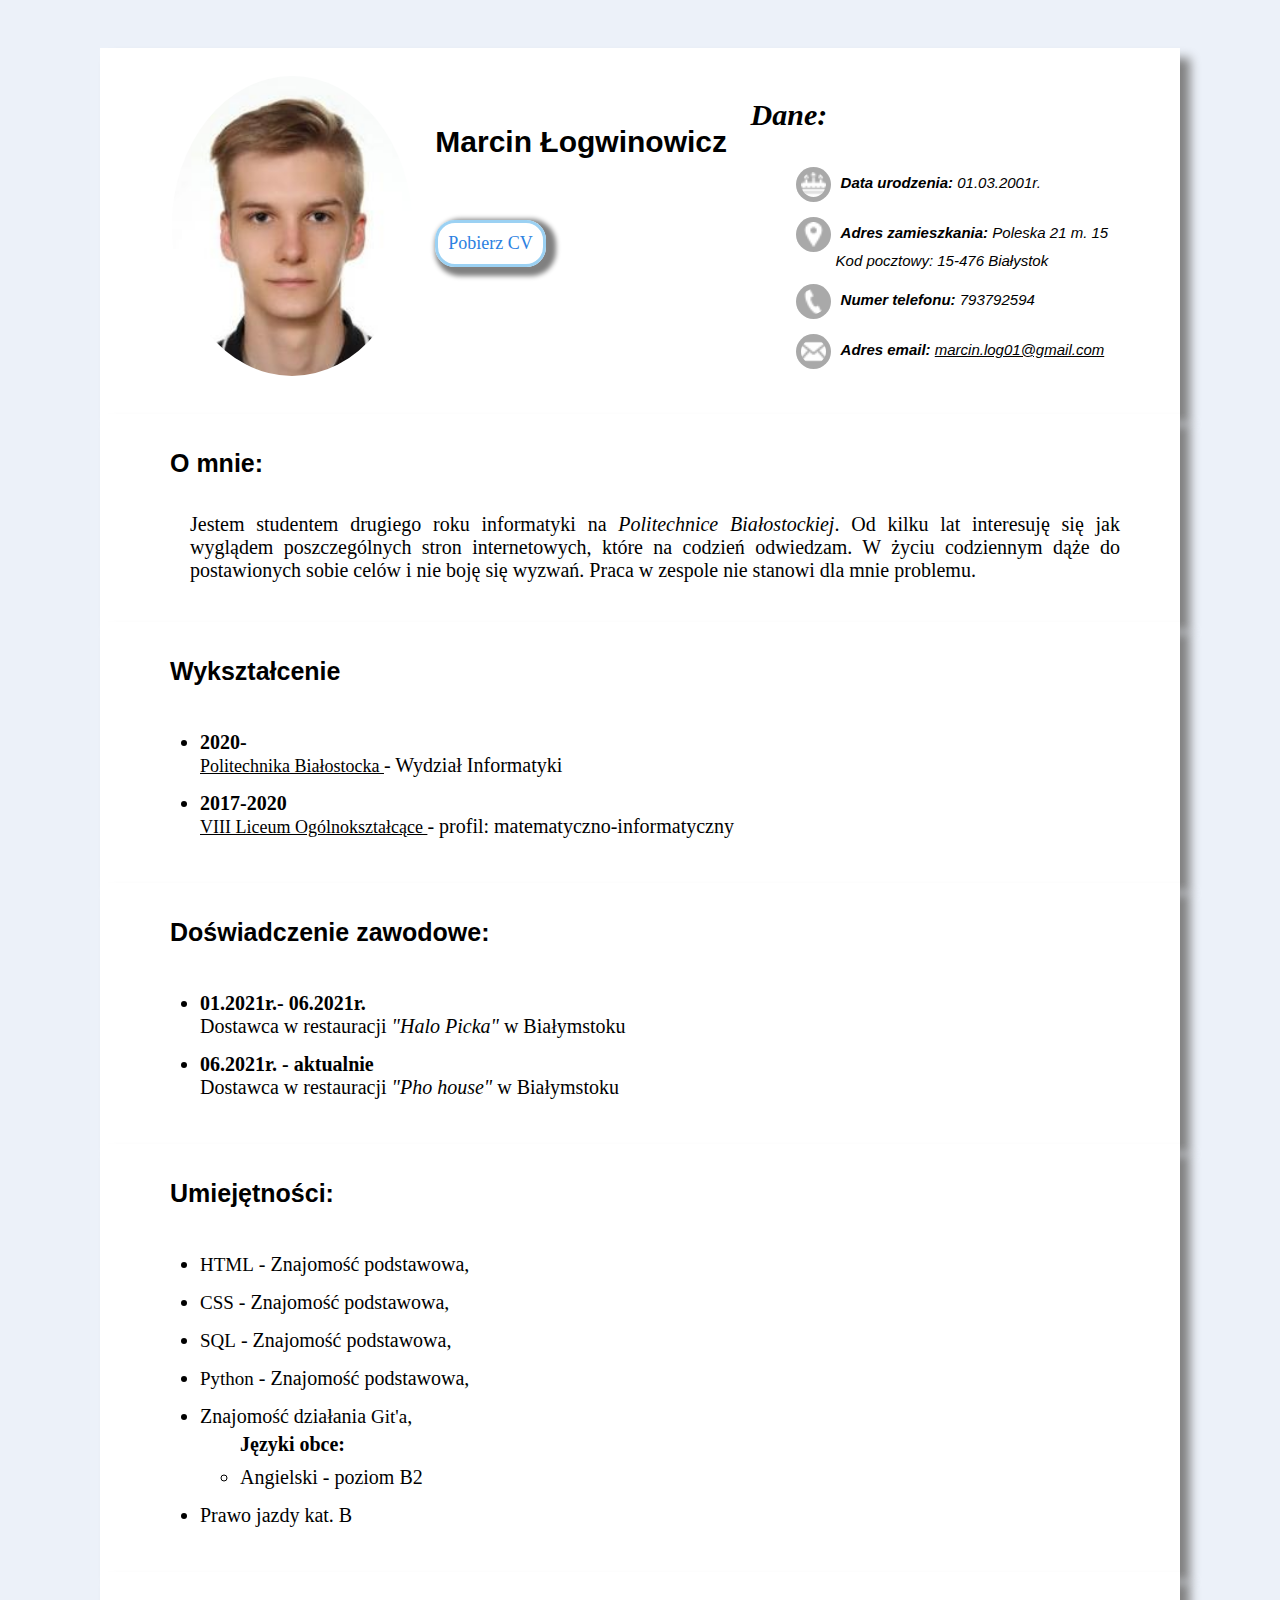
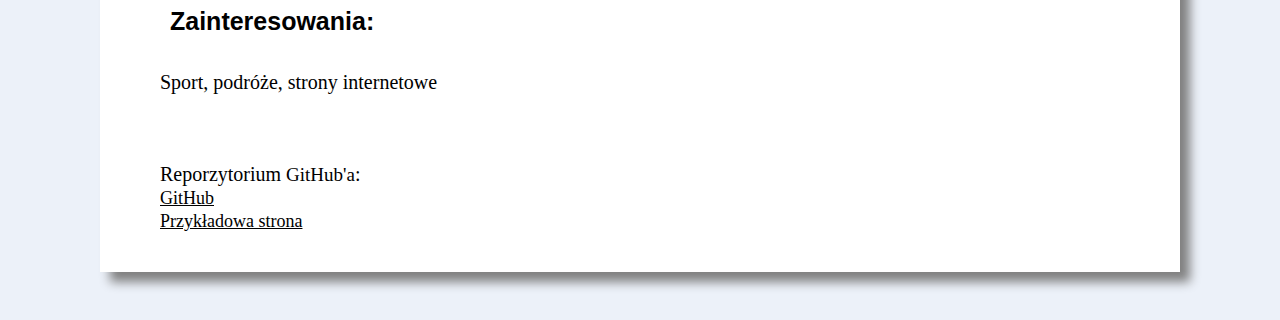
<file: index.html>
<!DOCTYPE html>
<html lang="pl">
<head>
    <meta charset="UTF-8">
    <title>Moje CV</title>
    <link href="styles.css" rel="stylesheet"/>
    <link rel="shortcut icon" href="img/icon.jpg">
</head>
<body id="CV">
<header class="space">
    <img src="img/portret.jpg" class="cvphoto">
    <div>
        <h1 class="name">Marcin Łogwinowicz</h1>
        <a href="https://gofile.io/d/YqIWT1" target="_blank" class="downoload">Pobierz CV</a>
    </div>
    <address>
        <h2 class="name-of-heading2">Dane:</h2>
        <ul>
            <li><img src="img/birth.png"><b>Data urodzenia:</b> 01.03.2001r.</li>
            <li><img src="img/address.png"/><b>Adres zamieszkania:</b> Poleska 21 m. 15 </br> <span id="pocztowy">Kod pocztowy: 15-476 Białystok</span></li>
            <li><img src="img/tele.png"><b>Numer telefonu:</b> 793792594</li>
            <li><img src="img/email.png"><b>Adres email:</b> <a href="mailto:marcin.log01@gmail.com" >marcin.log01@gmail.com</a></li>
        </ul>
    </address>
</header>
<section class="space">
    <h3 class="name-of-heading3">O mnie:</h3>
    <p class="about">Jestem studentem drugiego roku informatyki na <i>Politechnice Białostockiej</i>.
        Od kilku lat interesuję się jak wyglądem poszczególnych stron internetowych, które na codzień odwiedzam. W życiu codziennym dąże do postawionych sobie celów i nie boję się wyzwań.
        Praca w zespole nie stanowi dla mnie problemu.</p>
</section>
<section class="space">
    <h3 class="name-of-heading3">Wykształcenie</h3>
    <ul>
        <li><b>2020-</b> </br><a href="https://wi.pb.edu.pl" target="_blank">Politechnika Białostocka </a>-  Wydział Informatyki</li>
        <li><b>2017-2020</b> </br><a href="http://www.8lo.bialystok.pl" target="_blank">VIII Liceum Ogólnokształcące </a>- profil: matematyczno-informatyczny</li>
    </ul>
</section>
<section class="space">
    <h3 class="name-of-heading3">Doświadczenie zawodowe:</h3>
    <ul>
        <li><b>01.2021r.- 06.2021r.</b> </br>Dostawca w restauracji <i>"Halo Picka"</i> w Białymstoku</li>
        <li><b>06.2021r. - aktualnie</b> </br>Dostawca w restauracji <i>"Pho house"</i> w Białymstoku</li>
    </ul>
</section>
<section class="space">
    <h3 class="name-of-heading3">Umiejętności:</h3>
    <ul>
        <li><span class="lan">HTML</span> - Znajomość podstawowa,</li>
        <li><span class="lan">CSS</span> - Znajomość podstawowa,</li>
        <li><span class="lan">SQL</span> - Znajomość podstawowa,</li>
        <li><span class="lan">Python</span> - Znajomość podstawowa,</li>
        <li>Znajomość działania <span class="lan">Git'a</span>,</li>
        <ul><b>Języki obce:</b>
            <li>Angielski - poziom B2</li>
        </ul>
        <li>Prawo jazdy kat. B</li>
    </ul>
</section>
<section class="space">
    <h3 class="name-of-heading3">Zainteresowania:</h3>
    <p> Sport, podróże, strony internetowe</br></br></br></br>
        Reporzytorium <span class="lan">GitHub'a</span>:</br>
        <a href="https://github.com/Dylaixo/CV" target="_blank">GitHub</a></br>
        <a href="gory.html" target="_blank">Przykładowa strona</a>
    </p>
</section>
</body>
</html>
</file>
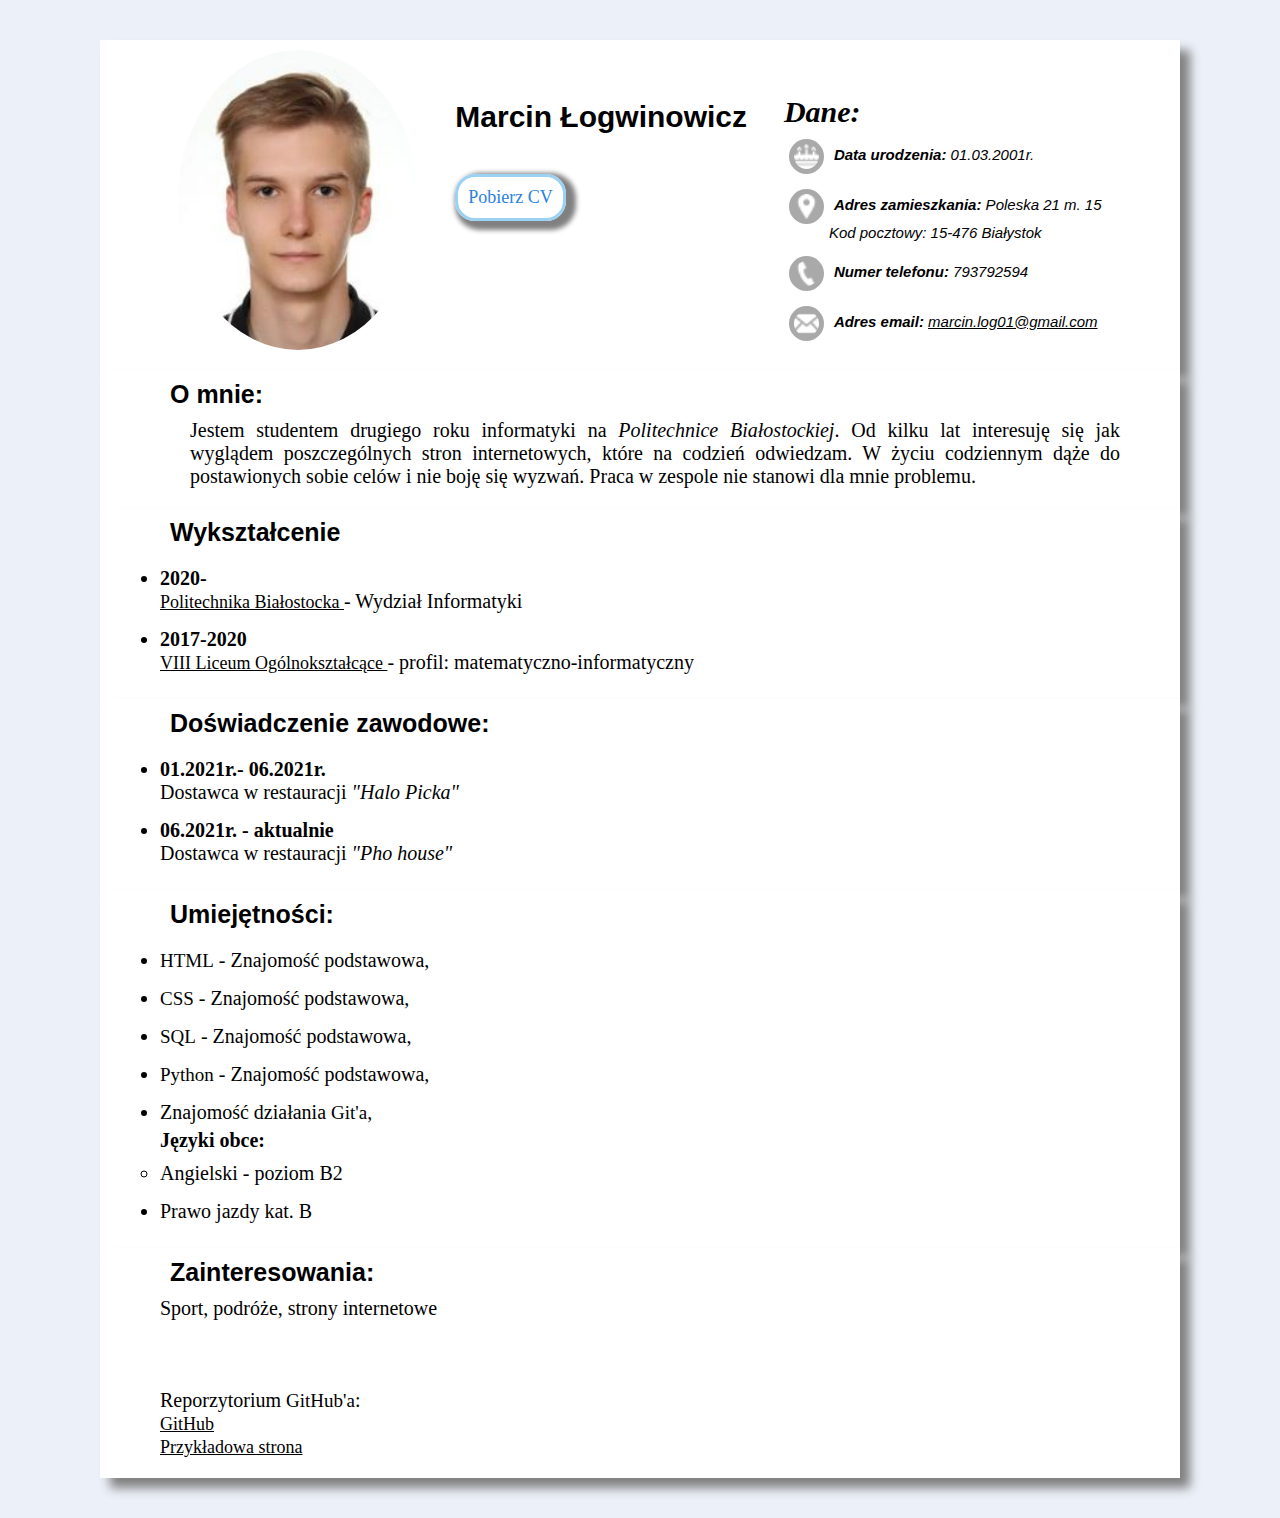
<file: HTML-main/index.html>
<!DOCTYPE html>
<html lang="pl">
<head>
    <meta charset="UTF-8">
    <title>Moje CV</title>
    <link href="styles.css" rel="stylesheet"/>
    <link rel="shortcut icon" href="img/icon.jpg">
</head>
<body id="CV">
<header class="space">
    <img src="img/portret.jpg" class="cvphoto">
    <div>
        <h1 class="name">Marcin Łogwinowicz</h1>
        <a href="https://file.io/rku48lNjFlJd" target="_blank" class="downoload">Pobierz CV</a>
    </div>
    <address>
        <h2 class="name-of-heading2">Dane:</h2>
        <ul>
            <li><img src="img/birth.png"><b>Data urodzenia:</b> 01.03.2001r.</li>
            <li><img src="img/address.png"/><b>Adres zamieszkania:</b> Poleska 21 m. 15 </br> <span id="pocztowy">Kod pocztowy: 15-476 Białystok</span></li>
            <li><img src="img/tele.png"><b>Numer telefonu:</b> 793792594</li>
            <li><img src="img/email.png"><b>Adres email:</b> <a href="mailto:marcin.log01@gmail.com" >marcin.log01@gmail.com</a></li>
        </ul>
    </address>
</header>
<section class="space">
    <h3 class="name-of-heading3">O mnie:</h3>
    <p class="about">Jestem studentem drugiego roku informatyki na <i>Politechnice Białostockiej</i>.
        Od kilku lat interesuję się jak wyglądem poszczególnych stron internetowych, które na codzień odwiedzam. W życiu codziennym dąże do postawionych sobie celów i nie boję się wyzwań.
        Praca w zespole nie stanowi dla mnie problemu.</p>
</section>
<section class="space">
    <h3 class="name-of-heading3">Wykształcenie</h3>
    <ul>
        <li><b>2020-</b> </br><a href="https://wi.pb.edu.pl" target="_blank">Politechnika Białostocka </a>-  Wydział Informatyki</li>
        <li><b>2017-2020</b> </br><a href="http://www.8lo.bialystok.pl" target="_blank">VIII Liceum Ogólnokształcące </a>- profil: matematyczno-informatyczny</li>
    </ul>
</section>
<section class="space">
    <h3 class="name-of-heading3">Doświadczenie zawodowe:</h3>
    <ul>
        <li><b>01.2021r.- 06.2021r.</b> </br>Dostawca w restauracji <i>"Halo Picka"</i></li>
        <li><b>06.2021r. - aktualnie</b> </br>Dostawca w restauracji <i>"Pho house"</i></li>
    </ul>
</section>
<section class="space">
    <h3 class="name-of-heading3">Umiejętności:</h3>
    <ul>
        <li><span class="lan">HTML</span> - Znajomość podstawowa,</li>
        <li><span class="lan">CSS</span> - Znajomość podstawowa,</li>
        <li><span class="lan">SQL</span> - Znajomość podstawowa,</li>
        <li><span class="lan">Python</span> - Znajomość podstawowa,</li>
        <li>Znajomość działania <span class="lan">Git'a</span>,</li>
        <ul><b>Języki obce:</b>
            <li>Angielski - poziom B2</li>
        </ul>
        <li>Prawo jazdy kat. B</li>
    </ul>
</section>
<section class="space">
    <h3 class="name-of-heading3">Zainteresowania:</h3>
    <p> Sport, podróże, strony internetowe</br></br></br></br>
        Reporzytorium <span class="lan">GitHub'a</span>:</br>
        <a href="https://github.com/Dylaixo/CV" target="_blank">GitHub</a></br>
        <a href="gory.html" target="_blank">Przykładowa strona</a>
    </p>
</section>
</body>
</html>
</file>
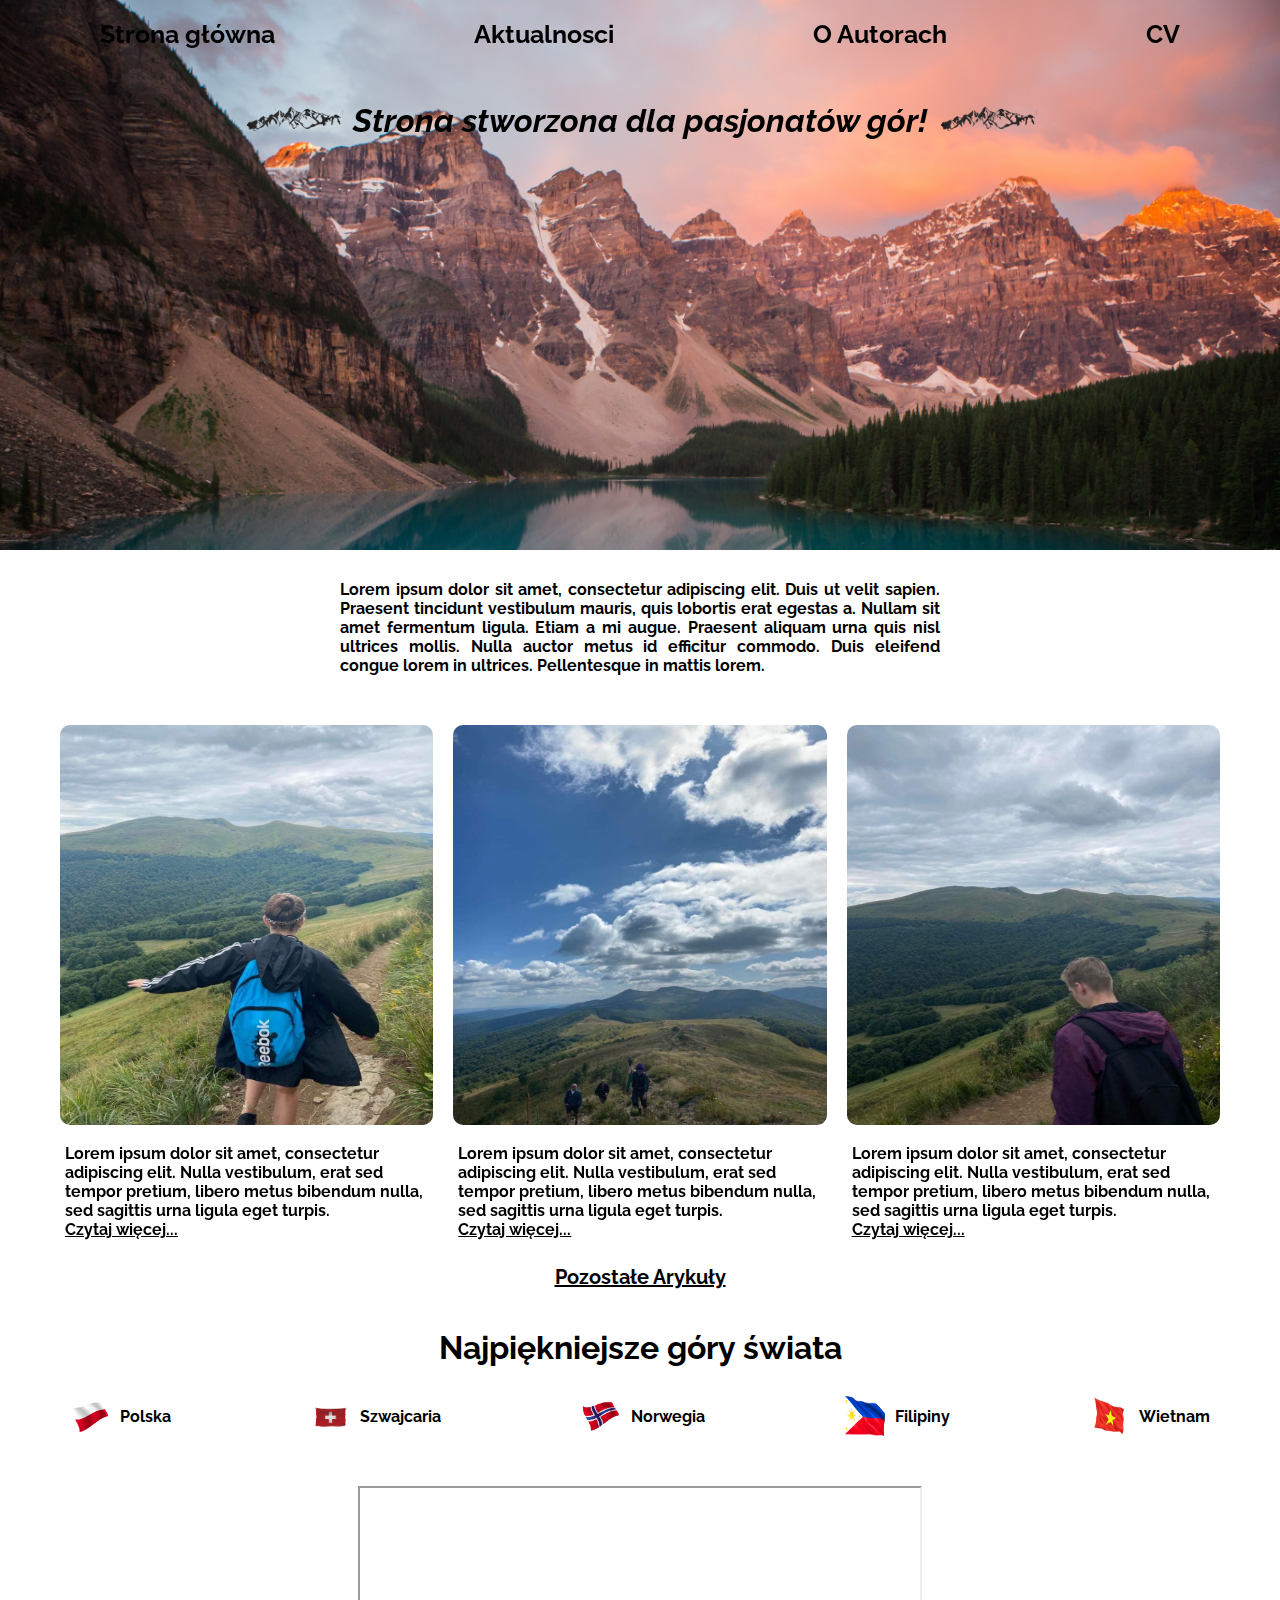
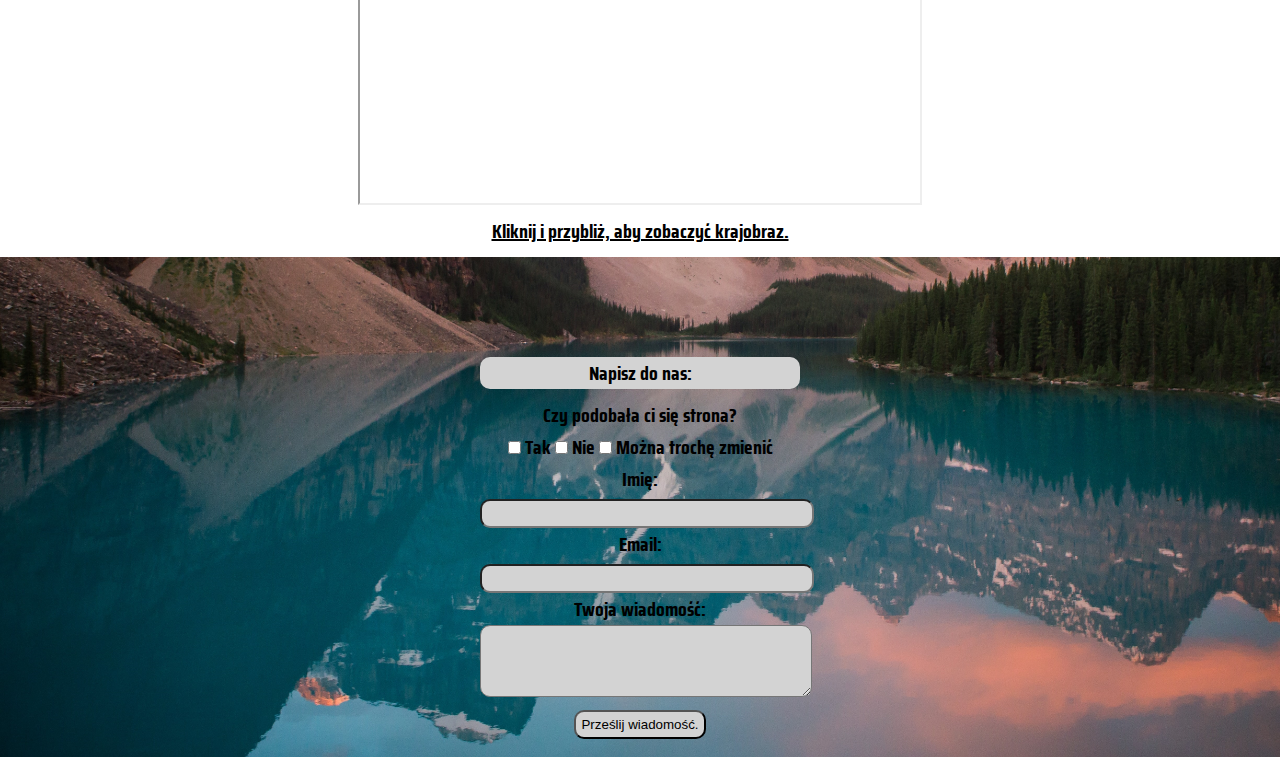
<file: gory.html>
<!DOCTYPE html>
<html lang="pl">
<head>
    <meta charset="UTF-8">
    <title>Góry</title>
    <link rel="shortcut icon" href="img/mountain.png">
    <link href="styles_2nd.css" rel="stylesheet"/>
    <link rel="preconnect" href="https://fonts.googleapis.com">
    <link rel="preconnect" href="https://fonts.gstatic.com" crossorigin>
    <link href="https://fonts.googleapis.com/css2?family=Raleway:ital,wght@1,200&family=Saira+Condensed&display=swap" rel="stylesheet">
</head>
<body id="gory">
<div class="background-img">
    <div class="main-content">
        <div class="menu">
            <ol>
                <li><a href="index.html">Strona główna</a></li>
                <li><a href="#">Aktualnosci</a></li>
                <li><a href="#">O Autorach</a></li>
                <li><a href="index.html">CV</a></li>
            </ol>
        </div>
        <div class="mon-heading">
            <img src="img/heading-icone.png"/><h1>Strona stworzona dla pasjonatów gór!</h1><img src="img/heading-icone.png"/>
        </div>
    </div>
</div>
<div class="main-text">
    Lorem ipsum dolor sit amet, consectetur adipiscing elit.
    Duis ut velit sapien. Praesent tincidunt vestibulum mauris, quis lobortis erat egestas a.
    Nullam sit amet fermentum ligula. Etiam a mi augue. Praesent aliquam urna quis nisl ultrices mollis.
    Nulla auctor metus id efficitur commodo. Duis eleifend congue lorem in ultrices. Pellentesque in mattis lorem.
</div>
<div class="content">
    <div class="postcard">
        <div class="overlay">
            <a href="#"><img class="photo" src="img/image3.jpg" ></a>
            <a class="link" href="#"><p>04/06/2021</p></a>
            <p class="desc">
                Lorem ipsum dolor sit amet, consectetur adipiscing elit. Nulla vestibulum,
                erat sed tempor pretium, libero metus bibendum nulla, sed sagittis urna ligula eget turpis.
                </br>
                <a href="#">Czytaj więcej...</a>
            </p>
        </div>
    </div>
    <div class="postcard">
        <div class="overlay">
            <a href="#"><img class="photo" src="img/image1.jpg" ></a>
            <a class="link" href="#"><p>09/12/2016</p></a>
            <p class="desc">
                Lorem ipsum dolor sit amet, consectetur adipiscing elit. Nulla vestibulum,
                erat sed tempor pretium, libero metus bibendum nulla, sed sagittis urna ligula eget turpis.
                </br><a href="#">Czytaj więcej...</a></p>
        </div>
    </div>
    <div class="postcard">
        <div class="overlay">
            <a href="#"><img class="photo" src="img/image4.jpg" ></a>
            <a class="link" href="#"><p>09/12/2016</p></a>
            <p class="desc">Lorem ipsum dolor sit amet, consectetur adipiscing elit. Nulla vestibulum,
                erat sed tempor pretium, libero metus bibendum nulla, sed sagittis urna ligula eget turpis.
                </br><a href="#">Czytaj więcej...</a></p>
        </div>
    </div>
</div>
<div class="arti">
    <a href="#"><p>Pozostałe Arykuły</p></a>
</div>
<h1 class="world">Najpiękniejsze góry świata</h1>
<div class="countries">
    <div class="country">
        <img src="img/pl.png">
             <a href="https://www.google.com/search?q=tatry&tbm=isch&ved=2ahUKEwist63a-vj2AhUIlP0HHcmFBGYQ2-cCegQIABAA&oq=ta
             try&gs_lcp=CgNpbWcQAzIHCAAQsQMQQzIECAAQQzIHCAAQsQMQQzIFCAAQgAQyBQgAEIAEMgUIABCABDIECAAQQzIFCAAQgAQyBQgAEIAEMgUIABCABDoHCCMQ7wMQJzoICAAQgAQQsQM6CwgAEIAE
             ELEDEIMBULYEWPgLYJgPaABwAHgAgAF0iAHUBJIBAzMuM5gBAKABAaoBC2d3cy13aXotaW1
             nwAEB&sclient=img&ei=3iFKYqzQFoio9u8PyYuSsAY&bih=937&biw=1920&rlz=1C1PNBB_
             enPL951PL951" target="_blank">
             <p>Polska</p>
             </a>
    </div>
    <div class="country switz">
        <img src="img/switz.png">
             <a href="https://www.google.com/search?q=alpy+berne%C5%84skie&rlz=1C1PNBB_enPL951PL951&sxsrf=APq-
             WBsTTE8YMJ200Md0mY9gYfCPu1xjtw:1649025454544&source=lnms&tbm=isch&sa=X&ved=2ahUKEwiFhsbD-vj2AhUTvosKHbgUBNEQ_AUoAnoECAIQBA&bi
             w=1920&bih=937&dpr=1" target="_blank">
             <p>Szwajcaria</p>
             </a>
    </div>
    <div class="country nor">
        <img src="img/nor.png">
        <a href="https://www.google.com/search?q=g%C3%B3ry+jotunheimen&tbm=isch&ved=2ahUKEwiOv4KL-_j2AhVTZ8AKHZN2AXIQ2-
        cCegQIABAA&oq=g%C3%B3ry+jotu&gs_lcp=CgNpbWcQARgAMgQIABAYOgcIIxDvAxAnOgQIABBDOggIABCxAxCDAToFCAAQgAQ6CwgAEIAEELEDEIMBOgcIABCxAxBDOggIABCA
        BBCxAzoGCAAQBRAeOgYIABAIEB5QrxVYsixgnDVoAXAAeACAAWaIAc8HkgEDNy4zmAEAoAEBqgELZ3dzLXdpei1pbWfAAQE&sclient=img&ei=RCJKYo6NGtPOgQaT
        7YWQBw&rlz=1C1PNBB_enPL951PL951" target="_blank">
        <p>Norwegia</p>
        </a>
    </div>
    <div class="country fil">
        <img src="img/phili.png">
        <a href="https://www.google.com/search?q=pi%C4%99kne+g%C3%B3ry+filipiny&tbm=isch&ved=2ahUKEwjeppSS-_j2AhUPfRQKHdo8AlAQ2-cCegQIABAA&oq=pi
        %C4%99kne+g%C3%B3ry+filipiny&gs_lcp=CgNpbWcQAzoECAAQGDoHCCMQ7wMQJzoECAAQQzoICAAQsQMQgwE6BAgAEAM6BQgAEIAEOgsIABCABBCxAxCDAToICAAQgAQQsQM6BggAEAgQHjoECAAQHlCWB1ixJ
        GCgJWgAcAB4AIABaYgB1Q-SAQQxNy40mAEAoAEBqgELZ3dzLXdpei1pbWfAAQE&sclient=img&ei=UyJKYp6xGI_6Udr5iIAF&rlz=1C1PNBB_enPL951PL951" target="_blank">
        <p>Filipiny</p>
        </a>
    </div>
    <div class="country">
        <img src="img/viet.png">
        <a href="https://www.google.com/search?q=trang+an&rlz=1C1PNBB_enPL951PL951&hl=pl&sxsrf=APq-WBuOPtWs7VMwOrm-hqYRniOXladOPg:1649025703175&source
        =lnms&tbm=isch&sa=X&ved=2ahUKEwjhnY26-_j2AhVhi8MKHZF7At8Q_AUoAnoECAMQBA&biw=1920&bih=937&dpr=1" target="_blank">
        <p>Wietnam</p>
        </a>
    </div>
</div>
<div class="vid">
    <iframe width="560" height="315" src="https://www.youtube.com/embed/mbNEdifrfts" title="YouTube video player" allow="accelerometer;
    autoplay; clipboard-write; encrypted-media; gyroscope; picture-in-picture" allowfullscreen>
    </iframe>
</div>
<footer>
    <a href="#gory">Kliknij i przybliż, aby zobaczyć krajobraz.</a>
</footer>
<div class="background-down">
   <form class="formularz" method="get">
      <legend>Napisz do nas:</legend>
       <p>Czy podobała ci się strona? </br>
            <label>
               <input type="checkbox" name="rating" value="yes"/>
            Tak
            </label>
           <label>
               <input type="checkbox" name="rating" value="no"/>
               Nie
           </label>
           <label>
               <input type="checkbox" name="rating" value="change"/>
               Można trochę zmienić
           </label>
       </p>
           <label class="form_option">
           Imię:
               <input class="info" type="text" name="email" size="30" maxlength="100" required="required">
           </label></br>
           <label>
           Email:
               <input class="info" type="email" name="email" size="30" maxlength="100" required="required">
           </label></br>
           <label for="mess">
               Twoja wiadomość:</br>
           </label>
           <textarea rows="4" cols="40" id="mess" required="required">
           </textarea></br>
               <input class="send_button"type="submit" value="Prześlij wiadomość."/>
   </form>
</div>
</body>
</html>
</file>
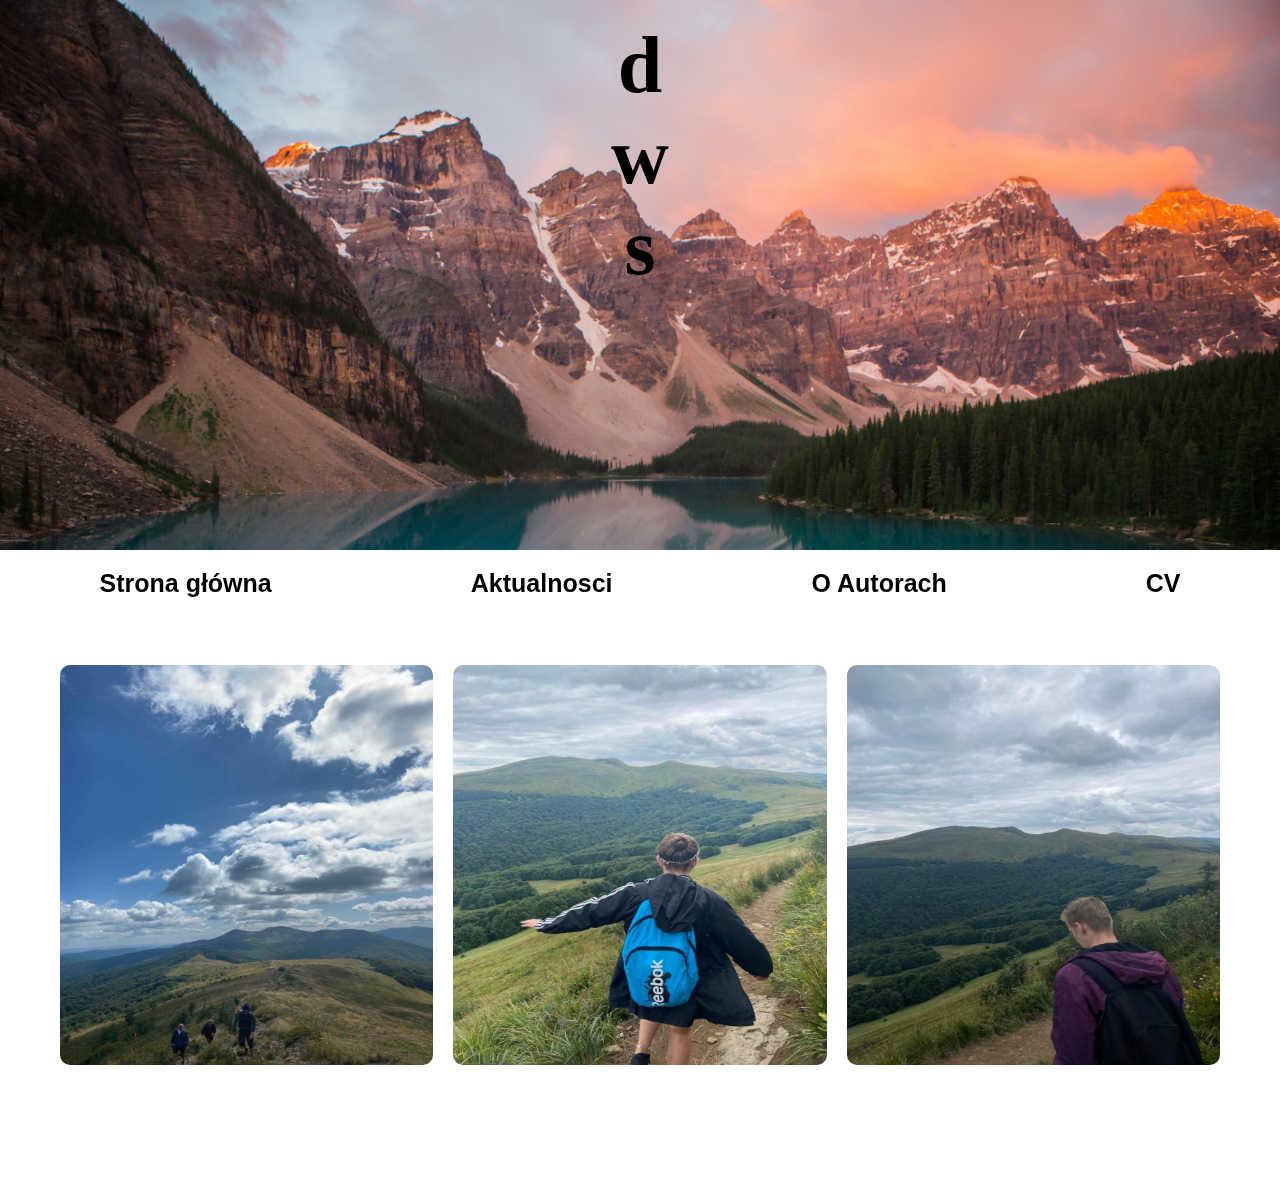
<file: HTML-main/gory.html>
<!DOCTYPE html>
<html lang="pl">
<head>
    <meta charset="UTF-8">
    <title>Góry</title>
    <link rel="shortcut icon" href="img/mountain.png">
    <link href="styles.css" rel="stylesheet"/>
</head>
<body id="gory">
<div class="background-img">
    <div class="main-heading">
        <h1>d</br> w</br>s </br></h1>
    </div>
</div>

<div class="main_content">
    <div class="menu">
        <ol>
            <li><a href="index.html">Strona główna</a></li>
            <li><a href="#">Aktualnosci</a></li>
            <li><a href="#">O Autorach</a></li>
            <li><a href="index.html">CV</a></li>
        </ol>
    </div>
</div>
<div class="content">
    <div class="postcard">
        <div class="overlay">
            <a href="#"><img class="photo3" src="img/image1.jpg" ></a>
            <a class="link" href="#"><p>09/12/2016</p></a>
        </div>
    </div>
    <div class="postcard">
        <div class="overlay">
            <a href="#"><img class="photo3" src="img/image3.jpg" ></a>
            <a class="link" href="#"><p>05/05/2016</p></a>
        </div>
    </div>
    <div class="postcard">

        <div class="overlay">
            <a href="#"><img class="photo3"src="img/image4.jpg" ></a>
            <a class="link" href="#"><p>31/04/2017</p></a>
        </div>

    </div>
</div>

</div>
</body>
</html>
</file>
<file: styles.css>
/* Style CV*/
#CV{
    background-color: #ecf1f9;
    padding: 40px 0;
}
/*Poszczególne sekcje na stronie CV*/
.space{
    padding: 10px 60px 20px 60px;
    width:960px;
    margin: 0 auto;
    background-color: white;
    box-shadow:  10px 10px 10px gray;
    font-size: 20px;
}
.space div{
    margin-bottom: 100px;
    margin-top: 20px;
}
/* Ułożenie elementów w headerze*/
header{
    display: flex;
    justify-content: space-around;
    align-items: center;
}
/* Zdjęcie do CV*/
.cvphoto{
    width: auto;
    height: 300px;
    border-radius: 50%;
}
/* Przycisk do pobrania CV*/
.downoload{
    border: 3px #9bd1f3 solid;
    padding: 10px;
    border-radius: 20px;
    display: inline-block;
    margin-top: 40px;
    text-decoration: none;
    color: #2c81e1;
    box-shadow: 5px 4px 5px 5px grey;
}
.downoload:hover{
    color: #9bd1f3;
    background-color: #2c81e1;
    border-color: #2c81e1;
    transition: 1s;
}
/*Imie i nazwisko*/
.name{
    font-family: sans-serif;
    font-size: 30px;
}
/* Wszystkie style dotyczące sekcji adress*/
address img{
    width: 25px;
    height: 25px;
    background-color:darkgrey;
    border-radius: 50%;
    padding: 5px;
    margin-right: 10px;
    vertical-align: middle;
}
address a{
    font-size: 15px;
}
address ul li{
    padding-bottom:20px;
    padding-left: 5px;
    list-style: none;
    font-family: 'Arial', serif;
    font-size: 15px;
}
/* Styl dla kodu pocztowego*/
#pocztowy{
    margin-left: 40px;
}
/* Wszystkie listy w klasie .space*/
.space ul li{
    padding-top: 10px;
    padding-bottom: 5px;

}
/* Style wszystkich <h2> i <h3> na stronach*/
.name-of-heading3{
    font-size:25px;
    padding-left: 10px;
    font-family: sans-serif;
    padding-bottom: 10px;
}
.name-of-heading2{
    margin-top: 40px;
}
/*Tekst o mnie style*/
.about{
    font-size: 20px;
    text-align: justify;
    padding-left: 30px;
}
/*Wszystkie liniki na stronach*/
a{
    color:black;
    font-size: 18px;
}
/* Nazwy umiejętności w CV*/
.lan{
    font-family: 'Consolas', serif;
    font-size: 19px;
}
</file>
<file: HTML-main/styles.css>
#CV{
    background-color: #ecf1f9;
    padding: 40px 0;
}
.about{
    font-size: 20px;
    text-align: justify;
    padding-left: 30px;
}
.space{
    padding: 10px 60px 20px 60px;
    width:960px;
    margin: 0 auto;
    background-color: white;
    box-shadow:  10px 10px 10px gray;
    font-size: 20px;
}
.space ul li{
    padding-top: 10px;
    padding-bottom: 5px;

}
a{
    color:black;
    font-size: 18px;
}
address a{
    font-size: 15px;
}
header{
    display: flex;
    justify-content: space-around;
    align-items: center;
}
.space div{
    margin-bottom: 100px;
    margin-top: 20px;
}
.downoload{
    border: 3px #9bd1f3 solid;
    padding: 10px;
    border-radius: 20px;
    display: inline-block;
    margin-top: 40px;
    text-decoration: none;
    color: #2c81e1;
    box-shadow: 5px 4px 5px 5px grey;
}
.cvphoto{
    width: auto;
    height: 300px;
    border-radius: 50%;
}
.name-of-heading3{
    font-size:25px;
    padding-left: 10px;
    font-family: sans-serif;
    padding-bottom: 10px;
}
.name-of-heading{
    padding-top: 30px;
    padding-left: 40px;
    font-family: sans-serif;
}
address ul li{
    padding-bottom:20px;
    padding-left: 5px;
    list-style: none;
    font-family: 'Arial', serif;
    font-size: 15px;
}
.lan{
    font-family: 'Consolas', serif;
    font-size: 19px;
}
address img{
    width: 25px;
    height: 25px;
    background-color:darkgrey;
    border-radius: 50%;
    padding: 5px;
    margin-right: 10px;
    vertical-align: middle;
}
#pocztowy{
    margin-left: 40px;
}
.downoload:hover{
    color: #9bd1f3;
    background-color: #2c81e1;
    border-color: #2c81e1;
    transition: 1s;
}
.name{
    font-family: sans-serif;
    font-size: 30px;
}
.name-of-heading2{
    margin-top: 40px;
}
*{
    margin: 0;
    padding: 0;
}
.background-img {
    background-image: url("img/background.jpg");
    background-size: cover;
    height: 550px;
    width: 100%;
}
.background-down {
    background-image: url("img/background-down.jpg");
    background-size: cover;
    height: 500px;
    width: 100%;
}

.main-heading{
    padding-top: 20px;
    font-size: 40px;
    text-align: center;
    width:100%;
}
.main_content{
    position: sticky;
    top: 0;
}
.menu
{
    height: 65px;
    border-color: #a8a8a8;
}
.menu ol
{
    padding-top: 15px;
    font-size: 30px;
    justify-content: space-around;
    align-items: center;
    display: flex;
    list-style: none;
}
.menu ol a{
    margin-top: 5px;
    text-decoration: none;
    font-size:25px;
    font-family: 'Raleway', sans-serif;
    font-weight: bold;
}
.menu ol a:hover{
    border-radius: 15px;
    border: 3px lightgrey solid;
    padding: 5px;
    background-color: lightgrey;
    transition: 0.7s;
}
.mon-heading{
    margin-top: 20px;
    display: flex;
    align-items: center;
    justify-content: center;
}
.mon-heading img{
    width: 100px;
    height: 50px;
    padding: 10px;
    color: black;
}
.first-heading{
    font-family: 'Raleway', sans-serif;
    font-weight: bold;
    font-style: italic;
}
.main-text{
    margin-top: 30px;
    width: 400px;
    margin-left: auto;
    margin-right: auto;
    text-align: justify;
}
.desc{
    text-align: left;
}
.articless{
    display: block;
    background-color: red ;
}
.content
{
    margin-right: auto;
    margin-left: auto;
    padding: 0px 50px 70px;
    height : 500px;
    display: flex;
    justify-content: space-around;
    align-items: center;
}
.postcard
{
    display: inline-block;
    width: 400px;
    height: 400px;
    text-align: center;
    padding: 10px;
}
.overlay
{
    width: 100%;
    height: 400px;
    position: relative;
}
.postcard p
{
    padding: 5px;
    margin-top: 10px;
    width: 100%;
}
.overlay .link
{
    position: absolute;
    display: block;
    width: 100%;
    text-align: left;
    height: 50px;
    background-color: #111;
    left: 0px;
    bottom: 0px;
    opacity: 0;
    padding: 0;
    transition: opacity 0.5s ease-in-out;
    text-decoration: none;
    border-bottom-left-radius: 10px;
    border-bottom-right-radius: 10px;
}
.overlay:hover
{
    opacity: 0.8;
}
.overlay:hover .link{
    opacity: 0.8;
}

.link{
    background-color: #494950;
    padding: 20px;
    font-size: 15px;
    transition: all .2s linear;
    color: #ffffff;
    height: 40px;
}
.photo3
{
    width: 100%;
    height: 400px;
    border-radius: 10px;
}
footer{
    margin: 10px auto;
    text-align: center;
}
footer a{

    font-size: 20px;
}
</file>
<file: styles_2nd.css>
/*Wszystkie elementy na strone*/
*{
    margin: 0;
    padding: 0;
}
/* Rodzaj czcionki na stronie gory.html*/
#gory{
    font-family: 'Raleway', sans-serif;
    font-weight: bold;
}
/* Zdjęcie tła na początku i na końcu strony*/
.background-img {
    background-image: url("img/background.jpg");
    background-size: cover;
    height: 550px;
    width: 100%;
}
.background-down {
    background-image: url("img/background-down.jpg");
    background-size: cover;
    height: 500px;
    width: 100%;
}
/* Style dotyczące menu*/
.menu
{
    height: 65px;
    border-color: #a8a8a8;
}
.menu ol
{
    padding-top: 15px;
    font-size: 30px;
    justify-content: space-around;
    align-items: center;
    display: flex;
    list-style: none;
}
.menu ol a{
    margin-top: 5px;
    text-decoration: none;
    font-size:25px;
    font-weight: bold;
}
a{
    color:black;
}
.menu ol a:hover{
    border-radius: 15px;
    border: 3px lightgrey solid;
    padding: 5px;
    background-color: lightgrey;
    transition: 0.7s;
}
/* Przyklejenie się opcji menu*/
.main-content{
    position: sticky;
    top: 0;
}
/* Style nagłówka na tle gór*/
.mon-heading{
    margin-top: 20px;
    display: flex;
    align-items: center;
    justify-content: center;
    font-weight: bold;
    font-style: italic;
}
.mon-heading img{
    width: 100px;
    height: 50px;
    padding: 10px;
    color: black;
}
/* Tekst z głównym przesłaniem*/
.main-text{
    margin-top: 30px;
    width: 600px;
    margin-left: auto;
    margin-right: auto;
    text-align: justify;
}
/*obrazy znajdujące się jako artykuły*/
.content
{
    margin-right: auto;
    margin-left: auto;
    padding: 0px 50px 70px;
    height : 500px;
    display: flex;
    justify-content: space-around;
    align-items: center;
}
/*Klasa postcard*/
.postcard
{
    display: inline-block;
    width: 400px;
    height: 400px;
    text-align: center;
    padding: 10px;
}
.postcard:hover{
    text-decoration: underline;
    transition: 0.7s;
}
.postcard p
{
    padding: 5px;
    margin-top: 10px;
    width: 100%;
}
/*Klasa overlay*/
.overlay
{
    width: 100%;
    height: 400px;
    position: relative;
}

.overlay .link
{
    position: absolute;
    display: block;
    width: 100%;
    text-align: left;
    height: 50px;
    background-color: black;
    left: 0px;
    bottom: 0px;
    opacity: 0;
    padding: 0;
    transition: opacity 0.5s ease-in-out;
    text-decoration: none;
    border-bottom-left-radius: 10px;
    border-bottom-right-radius: 10px;
}
.overlay:hover
{
    opacity: 0.8;
}
.overlay:hover .link{
    opacity: 0.8;
}
/* Link nałożony na zdjęcie*/
.link{
    background-color: #494950;
    padding: 20px;
    font-size: 15px;
    transition: all .2s linear;
    color: #ffffff;
    height: 40px;
}
/*Zdjęcie w artykułach*/
.photo
{
    width: 100%;
    height: 400px;
    border-radius: 10px;
}
/* Link do włączenia artykułu*/
.desc{
    text-align: left;
}
.arti{
    padding-top: 20px;
    padding-bottom: 20px;
    margin-left: auto;
    margin-right: auto;
    text-align: center;
    font-size: 20px;
}
.arti p:hover{
    font-size: 23px;
    transition: 0.7S;
}
/*Style dotyczące różnych gór na świecie*/
.world{
    text-align: center;
    padding-top: 20px;
    padding-bottom: 30px;
}
.countries, .country{
    display: flex;
    justify-content: space-around;
    align-items: center;
}
.countries p:hover {
    transition: 0.7s;
}
.country img {
    width: 40px;
    height: 40px;
    padding-right: 10px;
}
.country a{
    text-decoration: none;
}
.country a:hover{
    text-decoration: none;
    font-size: 25px;
    transtion: 0.7s;
}
/*Film na stronie*/
iframe{
    display: block;
    margin-right: auto;
    margin-left: auto;
}
.vid{
    margin-top: 50px;
    text-align: center;
}
/* Link powracające na początek strony*/
footer{
    margin: 10px auto;
    text-align: center;
    font-family: 'Saira Condensed', sans-serif;
    font-weight: bold;
}
footer a{

    font-size: 20px;
}
/*Forumularz na stronie*/
form{
    padding-top:100px;
    align-items: center;
    margin: auto;
    width: 25%;
    font-size: 20px;
    text-align: center;
}
form legend{
    background: lightgrey;
    border-radius:10px;
    font-size: 20px;
    margin-bottom: 10px;
}
.formularz{
    font-family: 'Saira Condensed', sans-serif;
    font-weight: bold;
}
.send_button{
    background-color: lightgrey;
    border-radius: 10px;
    padding: 5px
}
#mess, .info{
    background-color: lightgrey;
    width: 100%;
    border-radius: 10px;
    padding: 5px;
}
</file>
